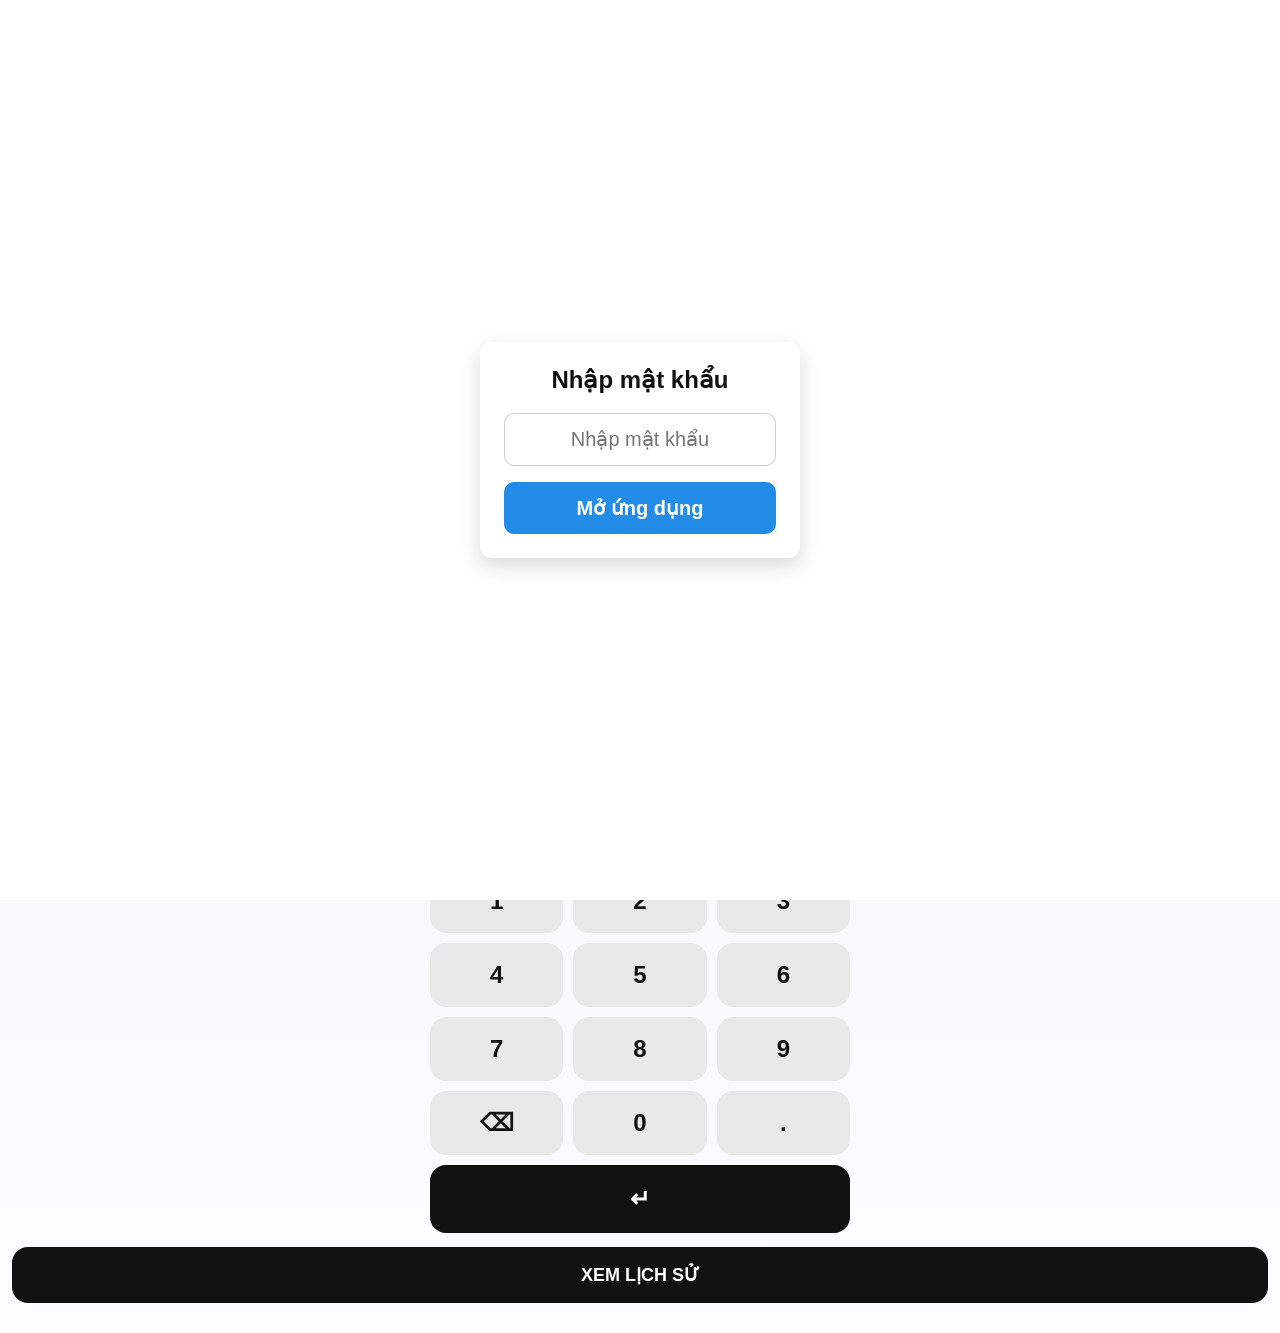
<file: index.html>
<!DOCTYPE html>
<html lang="vi">
<head>

  <meta charset="utf-8">

  <meta
    name="viewport"
    content="width=device-width, initial-scale=1, maximum-scale=1, user-scalable=no"
  >

  <!-- IOS -->
  <meta
    name="apple-mobile-web-app-capable"
    content="yes"
  >

  <meta
    name="apple-mobile-web-app-status-bar-style"
    content="default"
  >

  <!-- ANDROID -->
  <meta
    name="theme-color"
    content="#ffffff"
  >

  <title>Ghi Số Sầu Riêng</title>

  <link
    rel="stylesheet"
    href="style.css"
  >

  <!-- ICON IOS -->
  <link
    rel="apple-touch-icon"
    sizes="180x180"
    href="apple-touch-icon.png"
  >

  <!-- MANIFEST -->
  <link
    rel="manifest"
    href="manifest.json"
  >

</head>

<body>


<!-- =====================================
            PASSWORD
===================================== -->

<div id="passwordScreen" class="pw-screen hidden">

  <div class="pw-box">

    <h2>Nhập mật khẩu</h2>

    <input
      id="pwInput"
      type="password"
      maxlength="20"
      placeholder="Nhập mật khẩu"
    >

    <button id="pwLoginBtn">
      Mở ứng dụng
    </button>

  </div>

</div>


<!-- =====================================
                APP
===================================== -->

<main class="screen">


  <!-- =====================================
                  TOP
  ===================================== -->

  <section class="card card-top">


    <!-- KHO + NGÀY -->
    <div class="top-double">

      <!-- KHO -->
      <input
        type="text"
        id="khoInput"
        class="top-input"
        placeholder="Tên lái"
        autocomplete="off"
      >


      <!-- NGÀY -->
      <div class="date-wrapper">

        <div
          class="date-pill"
          id="datePill"
        ></div>

        <input
          id="dateInput"
          type="date"
          class="date-input-real"
        >

      </div>

    </div>


    <!-- THÁI RI -->
    <div class="select-row">

      <button
        class="btn-select type-btn"
        data-type="thai"
      >
        THÁI
      </button>

      <button
        class="btn-select type-btn"
        data-type="ri"
      >
        RI
      </button>

    </div>


    <!-- BIỂN SỐ + STT -->
    <div class="top-double">

      <!-- BIỂN SỐ -->
      <input
        type="text"
        id="plateInput"
        class="top-input"
        placeholder="Biển số xe"
        autocomplete="off"
      >


      <!-- STT -->
      <input
        type="text"
        id="sttInput"
        class="top-input stt-input"
        placeholder="STT"
        autocomplete="off"
      >

    </div>

  </section>


  <!-- =====================================
                  TỔNG
  ===================================== -->

  <section class="card card-totals">


    <!-- A B -->
    <div class="select-row total-select-row">

      <div class="btn-select total-box">
        <div class="total-label">A</div>
        <div class="total-value" id="sumA">0</div>
      </div>

      <div class="btn-select total-box">
        <div class="total-label">B</div>
        <div class="total-value" id="sumB">0</div>
      </div>

    </div>


    <!-- C DẠT KEM -->
    <div class="select-row total-select-row">

      <div class="btn-select total-box">
        <div class="total-label">C</div>
        <div class="total-value" id="sumC">0</div>
      </div>

      <div class="btn-select total-box">
        <div class="total-label">DẠT</div>
        <div class="total-value" id="sumDAT">0</div>
      </div>

      <div class="btn-select total-box">
        <div class="total-label">KEM</div>
        <div class="total-value" id="sumKEM">0</div>
      </div>

    </div>


    <!-- TỔNG -->
    <div class="grand-pill">

      <div class="label">
        Tổng
      </div>

      <div
        class="value"
        id="totalAll"
      >
        0
      </div>

    </div>

  </section>


  <!-- =====================================
                  INPUT
  ===================================== -->

  <section class="card card-input">


    <!-- A B C -->
    <div class="select-row">

      <button
        class="btn-select cat-btn"
        data-cat="A"
      >
        A
      </button>

      <button
        class="btn-select cat-btn"
        data-cat="B"
      >
        B
      </button>

      <button
        class="btn-select cat-btn"
        data-cat="C"
      >
        C
      </button>

    </div>


    <!-- DẠT KEM -->
    <div class="select-row">

      <button
        class="btn-select cat-btn"
        data-cat="DAT"
      >
        DẠT
      </button>

      <button
        class="btn-select cat-btn"
        data-cat="KEM"
      >
        KEM
      </button>

    </div>


    <!-- DISPLAY -->
    <div
      class="display-slab"
      id="display"
    >
      SỐ LƯỢNG
    </div>

  </section>


  <!-- =====================================
                  KEYPAD
  ===================================== -->

  <nav class="keypad">

    <button class="kbtn num">1</button>
    <button class="kbtn num">2</button>
    <button class="kbtn num">3</button>

    <button class="kbtn num">4</button>
    <button class="kbtn num">5</button>
    <button class="kbtn num">6</button>

    <button class="kbtn num">7</button>
    <button class="kbtn num">8</button>
    <button class="kbtn num">9</button>


    <!-- BACK -->
    <button
      class="kbtn action"
      id="btnBack"
    >
      ⌫
    </button>

    <button class="kbtn num">0</button>

    <button class="kbtn num">.</button>


    <!-- ENTER -->
    <button
      class="kbtn enter"
      id="btnEnter"
    >
      ↵
    </button>

  </nav>

</main>
  
  <!-- =====================================
              NÚT XEM LỊCH SỬ
  ===================================== -->

  <button
    id="openHistory"
    class="history-popup-btn"
  >
    XEM LỊCH SỬ
  </button>

<!-- =====================================
            POPUP LỊCH SỬ
===================================== -->

<div
  id="historyPopup"
  class="history-popup hidden"
>

  <div class="history-modal">


    <!-- HEADER -->
    <header class="history-header">

      <div class="top-history-title">

        <div class="hist-title">
          LỊCH SỬ NHẬP
        </div>

        <div id="historyDate">
          Ngày …
        </div>

      </div>


      <div class="history-actions">

        <button
          id="clearAll"
          class="small-btn"
        >
          XÓA
        </button>

        <button
          id="closeHistory"
          class="small-btn"
        >
          ĐÓNG
        </button>

      </div>

    </header>


    <!-- BODY -->
    <div
      class="history-body"
      id="historyBody"
    >

      <table class="history-table">

        <thead>

          <tr>

            <th>A</th>

            <th>B</th>

            <th>C</th>

            <th>DẠT</th>

            <th>KEM</th>

          </tr>

        </thead>

        <tbody id="historyTable"></tbody>

      </table>

    </div>

  </div>

</div>


<script src="app.js"></script>

</body>
</html>
</file>
<file: style.css>
:root{

  --bg:#f2f4f8;
  --card:#ffffff;
  --muted:#ececec;
  --accent:#5fb0ff;
  --accent-strong:#238ce6;
  --pill-border:#e6e6e6;
  --text:#111;
  --kbd:#e9e9e9;
}

*{
  box-sizing:border-box;
  -webkit-tap-highlight-color:transparent;
}

html{
  -webkit-text-size-adjust:100%;
  scroll-behavior:smooth;

  /* CHẶN KÉO REFRESH */
  overscroll-behavior-y:none;
  overscroll-behavior-x:none;
}

body{

  margin:0;
  font-family:Inter, Arial, sans-serif;

  background:linear-gradient(
    180deg,
    var(--bg),
    #fbfcff
  );

  padding:12px;
  color:var(--text);

  overflow-x:hidden;

  touch-action:manipulation;

  overscroll-behavior-y:none;
}

.screen{
  max-width:420px;
  margin:auto;
}


/* =========================================
                  CARD
========================================= */

.card{

  background:#fff;

  border-radius:18px;

  padding:16px;

  box-shadow:0 8px 22px rgba(20,30,60,0.06);

  margin-bottom:18px;

  overflow:hidden;
}


/* =========================================
                TOP DOUBLE
========================================= */

.top-double{

  display:flex;

  gap:10px;

  margin-bottom:12px;
}

.top-double > *{

  flex:1;

  min-width:0;
}


/* =========================================
                  INPUT
========================================= */

.top-input{

  width:100%;

  height:54px;

  border:none;

  outline:none;

  border-radius:14px;

  padding:0 14px;

  font-size:18px;

  font-weight:700;

  background:#f3f5f7;

  color:#111;
}

.top-input::placeholder{

  color:#999;

  font-weight:500;
}

.stt-input{

  max-width:110px;

  text-align:center;
}


/* =========================================
                  DATE
========================================= */

.date-wrapper{

  position:relative;

  min-height:54px;
}

.date-pill{

  background:var(--muted);

  height:54px;

  border-radius:14px;

  font-weight:700;

  text-align:center;

  font-size:15px;

  display:flex;

  align-items:center;

  justify-content:center;

  padding:0 10px;
}

.date-input-real{

  position:absolute;

  width:100%;

  height:100%;

  top:0;

  left:0;

  opacity:0;

  cursor:pointer;
}


/* =========================================
                BUTTON ROW
========================================= */

.select-row{

  display:flex;

  gap:10px;

  margin-bottom:10px;
}


/* =========================================
              BUTTON CHUNG
========================================= */

.btn-select{

  flex:1;

  min-width:0;

  min-height:72px;

  padding:12px 8px;

  border-radius:14px;

  background:#fff;

  border:1px solid var(--pill-border);

  font-weight:800;

  font-size:20px;

  color:#111;

  display:flex;

  flex-direction:column;

  align-items:center;

  justify-content:center;

  text-align:center;

  line-height:1.2;

  transition:0.15s;
}

.btn-select.active{

  background:var(--accent);

  color:#fff;

  border-color:var(--accent-strong);
}


/* =========================================
                  TOTAL
========================================= */

.card-totals{

  display:flex;

  flex-direction:column;

  gap:10px;
}

.total-select-row{

  margin-bottom:0;
}

.total-box{

  pointer-events:none;
}

.total-label{

  font-size:14px;

  font-weight:800;

  margin-bottom:6px;

  line-height:1.2;
}

.total-value{

  font-size:24px;

  font-weight:900;

  line-height:1;
}


/* =========================================
                GRAND TOTAL
========================================= */

.grand-pill{

  background:var(--accent);

  border:1px solid var(--accent-strong);

  border-radius:14px;

  padding:16px;

  text-align:center;
}

.grand-pill .label{

  font-size:14px;

  font-weight:800;

  margin-bottom:4px;

  color:#fff;
}

.grand-pill .value{

  font-size:28px;

  font-weight:900;

  color:#fff;
}


/* =========================================
                  DISPLAY
========================================= */

.display-slab{

  background:#fff;

  border:2px solid var(--pill-border);

  padding:18px 10px;

  text-align:center;

  font-size:30px;

  border-radius:14px;

  margin-top:12px;

  color:#cfcfcf;

  font-weight:800;

  overflow:hidden;

  text-overflow:ellipsis;
}


/* =========================================
                  KEYPAD
========================================= */

.keypad{

  display:grid;

  grid-template-columns:repeat(3,1fr);

  gap:10px;

  margin-bottom:14px;
}

.kbtn{

  background:var(--kbd);

  padding:18px 0;

  border-radius:16px;

  font-size:24px;

  font-weight:900;

  border:none;

  color:#111;

  min-height:62px;

  touch-action:manipulation;
}

.kbtn:active{

  transform:scale(0.98);
}

.kbtn.enter{

  grid-column:span 3;

  background:#111;

  color:#fff;

  font-size:24px;

  padding:20px 0;
}


/* =========================================
            BUTTON XEM LỊCH SỬ
========================================= */

.history-popup-btn{

  width:100%;

  border:none;

  background:#111;

  color:#fff;

  height:56px;

  border-radius:16px;

  font-size:18px;

  font-weight:800;

  margin-bottom:18px;
}


/* =========================================
                POPUP HISTORY
========================================= */

.history-popup{

  position:fixed;

  inset:0;

  background:rgba(0,0,0,0.45);

  z-index:9998;

  display:flex;

  align-items:flex-end;

  justify-content:center;

  padding:0;
}

.history-modal{

  width:100%;

  max-width:420px;

  background:#fff;

  border-radius:24px 24px 0 0;

  padding:16px;

  max-height:85vh;

  overflow:hidden;

  animation:popupUp .2s ease;
}

@keyframes popupUp{

  from{
    transform:translateY(100%);
  }

  to{
    transform:translateY(0);
  }
}

.history-body{

  overflow:auto;

  max-height:65vh;
}


/* =========================================
                  HISTORY
========================================= */

.history-header{

  display:flex;

  justify-content:space-between;

  gap:10px;

  padding-bottom:10px;

  align-items:flex-start;
}

.top-history-title{

  min-width:0;
}

.hist-title{

  font-size:18px;

  font-weight:800;
}

#historyDate{

  font-size:13px;

  color:#777;

  margin-top:3px;
}

.history-actions{

  display:flex;

  gap:8px;

  flex-shrink:0;
}

.small-btn{

  background:#fff;

  border:1px solid #ddd;

  padding:8px 10px;

  border-radius:8px;

  font-size:11px;

  font-weight:800;

  white-space:nowrap;
}

.history-table{

  width:100%;

  border-collapse:collapse;

  margin-top:10px;

  table-layout:fixed;
}

.history-table th{

  background:#f6f6f6;

  padding:10px 4px;

  font-size:12px;
}

.history-table td{

  padding:10px 4px;

  text-align:center;

  font-size:14px;

  border-bottom:1px solid #eee;

  font-weight:800;

  vertical-align:top;
}

.del-btn{

  display:block;

  margin-top:6px;

  color:#d63031;

  cursor:pointer;

  font-size:12px;
}


/* =========================================
                  HIDDEN
========================================= */

.hidden{
  display:none !important;
}


/* =========================================
              PASSWORD SCREEN
========================================= */

.pw-screen{

  position:fixed;

  top:0;

  left:0;

  width:100%;

  height:100%;

  background:#fff;

  display:flex;

  justify-content:center;

  align-items:center;

  z-index:9999;

  padding:20px;
}

.pw-box{

  width:100%;

  max-width:320px;

  padding:24px;

  background:#fff;

  border-radius:12px;

  text-align:center;

  box-shadow:0 8px 20px rgba(0,0,0,0.15);
}

.pw-box h2{

  margin-top:0;
}

.pw-box input{

  width:100%;

  padding:14px;

  border-radius:10px;

  border:1px solid #ccc;

  margin-bottom:16px;

  text-align:center;

  font-size:20px;
}

.pw-box button{

  width:100%;

  padding:14px;

  background:#238ce6;

  color:#fff;

  border:none;

  border-radius:10px;

  font-size:20px;

  font-weight:800;
}


/* =========================================
                  IOS FIX
========================================= */

button,
.btn-select,
.kbtn,
input{

  appearance:none;

  -webkit-appearance:none;
}

input,
button{

  font-family:inherit;
}


/* =========================================
              ANDROID FIX
========================================= */

body,
button,
input{

  touch-action:manipulation;
}

button{

  user-select:none;
}


/* =========================================
                MOBILE
========================================= */

@media (max-width:390px){

  .btn-select{

    font-size:16px;

    min-height:64px;

    padding:10px 6px;
  }

  .total-label{

    font-size:11px;
  }

  .total-value{

    font-size:18px;
  }

  .display-slab{

    font-size:24px;
  }

  .kbtn{

    font-size:20px;

    min-height:56px;
  }

  .history-table th{

    font-size:10px;
  }

  .history-table td{

    font-size:12px;
  }

  .top-input{

    font-size:15px;
  }

  .stt-input{

    max-width:90px;
  }
}
</file>
